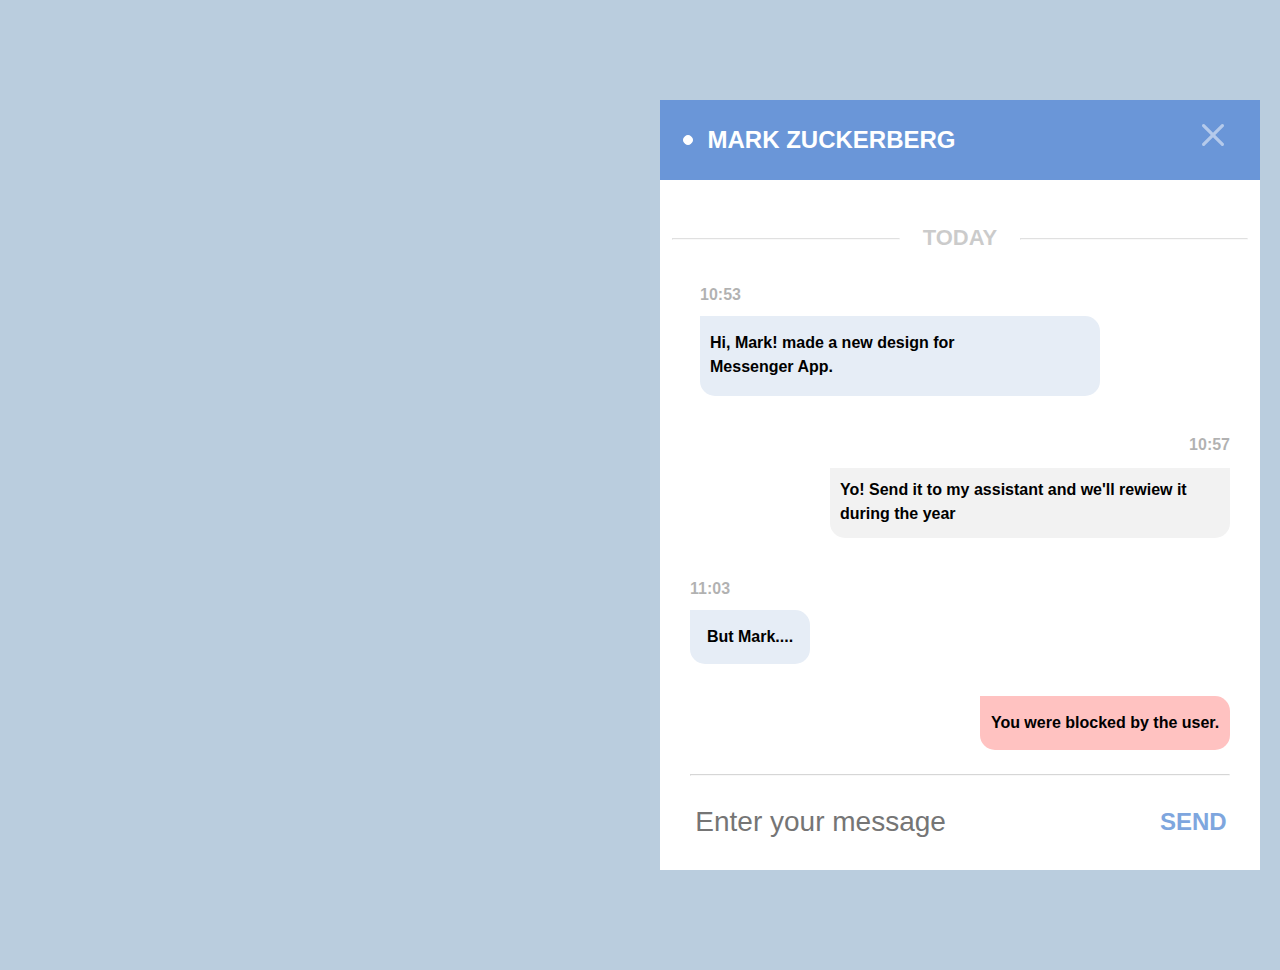
<file: index.html>
<!DOCTYPE html>
<html lang="en">

<head>
    <meta charset="UTF-8">
    <meta http-equiv="X-UA-Compatible" content="IE=edge">
    <meta name="viewport" content="width=device-width, initial-scale=1.0">
    <link rel="stylesheet" href="https://cdn.jsdelivr.net/npm/bootstrap-icons@1.3.0/font/bootstrap-icons.css">
    <link rel="stylesheet" href="./css/main.min.css">
    <title>SCSS STARTER</title>
</head>

<body>
    <header class="hero__wrapper">
        <div class="hero__container">
            <div class="hero__radio">
                <div class="hero__top">
                    <span class="hero__radio-logo"></span>
                    <h1 class="hero__title">MARK ZUCKERBERG</h1>
                </div>
                <div>
                    <i class="bi bi-x"></i>
                </div>

            </div>
            <div class="main__horiziontal">
                <div class="main__hr">
                    <hr>
                </div>
                <h3 class="main__title">TODAY</h3>
                <div class="main__hr">
                    <hr>
                </div>
            </div>

            <div class="main__container">
                <div class="main_wrapper">
                    <p class="main__time">
                        10:53
                    </p>

                    <p class="main__text">Hi, Mark! made a new design for <br> Messenger App.
                    </p>
                </div>
            </div>

            <section class="section__one">

                <div class="section__wrapper">
                    <p class="section__time">
                        10:57
                    </p>
                    <p class="section__text">Yo! Send it to my assistant and we'll rewiew it during the year</p>
                </div>

            </section>

            <section class="section__too">
                <div class="section__too-wrapper">
                    <p class="section__too-time">
                        11:03
                    </p>

                    <p class="section__too-text"> But Mark....
                    </p>
                </div>
            </section>

            <section class="section__end">

                <div class="section__end-wrapper">
                    <p class="section__end-text">You were blocked by the user.</p>
                </div>

            </section>

            <div class="hr__width">
                <hr>
            </div>

            <div class="input__wrapper">
                <div class="input__width">
                    <input class="input__width-none" type="text" name="" id="" placeholder="Enter your message">
                </div>

                <div class="input__title">
                    <h2>SEND</h2>
                </div>

            </div>




        </div>




    </header>



</body>

</html>
</file>
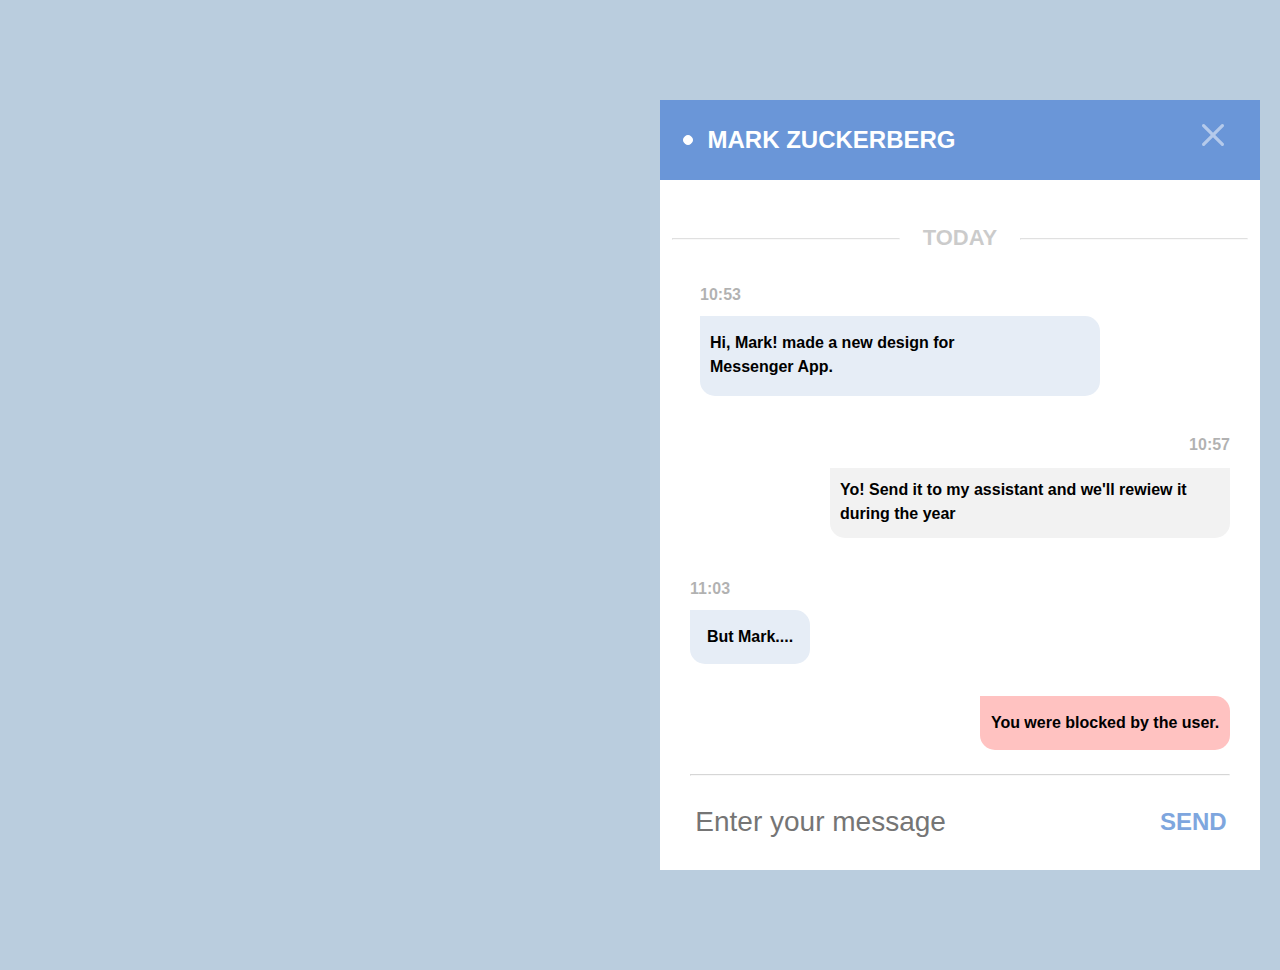
<file: index.html.html>
<!DOCTYPE html>
<html lang="en">

<head>
    <meta charset="UTF-8">
    <meta http-equiv="X-UA-Compatible" content="IE=edge">
    <meta name="viewport" content="width=device-width, initial-scale=1.0">
    <link rel="stylesheet" href="https://cdn.jsdelivr.net/npm/bootstrap-icons@1.3.0/font/bootstrap-icons.css">
    <link rel="stylesheet" href="./css/main.min.css">
    <title>SCSS STARTER</title>
</head>

<body>
    <header class="hero__wrapper">
        <div class="hero__container">
            <div class="hero__radio">
                <div class="hero__top">
                    <span class="hero__radio-logo"></span>
                    <h1 class="hero__title">MARK ZUCKERBERG</h1>
                </div>
                <div>
                    <i class="bi bi-x"></i>
                </div>

            </div>
            <div class="main__horiziontal">
                <div class="main__hr">
                    <hr>
                </div>
                <h3 class="main__title">TODAY</h3>
                <div class="main__hr">
                    <hr>
                </div>
            </div>

            <div class="main__container">
                <div class="main_wrapper">
                    <p class="main__time">
                        10:53
                    </p>

                    <p class="main__text">Hi, Mark! made a new design for <br> Messenger App.
                    </p>
                </div>
            </div>

            <section class="section__one">

                <div class="section__wrapper">
                    <p class="section__time">
                        10:57
                    </p>
                    <p class="section__text">Yo! Send it to my assistant and we'll rewiew it during the year</p>
                </div>

            </section>

            <section class="section__too">
                <div class="section__too-wrapper">
                    <p class="section__too-time">
                        11:03
                    </p>

                    <p class="section__too-text"> But Mark....
                    </p>
                </div>
            </section>

            <section class="section__end">

                <div class="section__end-wrapper">
                    <p class="section__end-text">You were blocked by the user.</p>
                </div>

            </section>

            <div class="hr__width">
                <hr>
            </div>

            <div class="input__wrapper">
                <div class="input__width">
                    <input class="input__width-none" type="text" name="" id="" placeholder="Enter your message">
                </div>

                <div class="input__title">
                    <h2>SEND</h2>
                </div>

            </div>




        </div>




    </header>



</body>

</html>
</file>
<file: css/main.min.css>
/*! normalize.css v8.0.1 | MIT License | github.com/necolas/normalize.css */@import"https://cdn.jsdelivr.net/npm/bootstrap-icons@1.3.0/font/bootstrap-icons.css";html{line-height:1.15;-webkit-text-size-adjust:100%}body{margin:0}main{display:block}h1{font-size:2em;margin:.67em 0}hr{box-sizing:content-box}pre{font-family:monospace,monospace;font-size:1em}a{background-color:rgba(0,0,0,0)}abbr[title]{border-bottom:none;text-decoration:underline;-webkit-text-decoration:underline dotted;text-decoration:underline dotted}b,strong{font-weight:bolder}code,kbd,samp{font-family:monospace,monospace;font-size:1em}small{font-size:80%}sub,sup{font-size:75%;line-height:0;position:relative;vertical-align:baseline}sub{bottom:-0.25em}sup{top:-0.5em}img{border-style:none}button,input,optgroup,select,textarea{font-family:inherit;font-size:100%;line-height:1.15;margin:0}button,input{overflow:visible}button,select{text-transform:none}button,[type=button],[type=reset],[type=submit]{-webkit-appearance:button}button::-moz-focus-inner,[type=button]::-moz-focus-inner,[type=reset]::-moz-focus-inner,[type=submit]::-moz-focus-inner{border-style:none;padding:0}button:-moz-focusring,[type=button]:-moz-focusring,[type=reset]:-moz-focusring,[type=submit]:-moz-focusring{outline:1px dotted ButtonText}fieldset{padding:.35em .75em .625em}legend{box-sizing:border-box;color:inherit;display:table;max-width:100%;padding:0;white-space:normal}progress{vertical-align:baseline}textarea{overflow:auto}[type=checkbox],[type=radio]{box-sizing:border-box;padding:0}[type=number]::-webkit-inner-spin-button,[type=number]::-webkit-outer-spin-button{height:auto}[type=search]{-webkit-appearance:textfield;outline-offset:-2px}[type=search]::-webkit-search-decoration{-webkit-appearance:none}::-webkit-file-upload-button{-webkit-appearance:button;font:inherit}details{display:block}summary{display:list-item}template{display:none}[hidden]{display:none}html{height:100%;scroll-behavior:smooth;box-sizing:border-box}*,*::before,*::after{box-sizing:inherit}body{background-color:#b5cadc;display:flex;flex-direction:column;height:100%;font-family:"Arial",sans-serif;font-size:16px;line-height:1.5}img{max-width:100%;height:auto;vertical-align:middle}.main{flex-grow:1}.hero__wrapper{width:1920px;background-color:#bacdde}.hero__wrapper .hero__container{width:600px;height:770px;margin:100px auto;background-color:#fff}.hero__wrapper .hero__container .hero__top{width:60%;display:flex;align-items:center;gap:15px}.hero__wrapper .hero__container .hero__radio{background-color:#6a96d8;width:100%;height:80px;display:flex;justify-content:space-around}.hero__wrapper .hero__container .hero__title{color:#fff;font-size:24px}.hero__wrapper .hero__container .hero__radio-logo{width:10px;height:10px;background:#fff;border-radius:50%;border:1px solid #fff;-webkit-border-radius:50%;-moz-border-radius:50%;-ms-border-radius:50%;-o-border-radius:50%}.hero__wrapper .hero__container i{cursor:pointer;font-size:50px;color:#fff;margin-left:100px;opacity:.5}.hero__wrapper .hero__container i:hover{opacity:1}.hero__wrapper .main__horiziontal{width:100%;height:30px;display:flex;margin-top:50px;justify-content:space-around}.hero__wrapper .main__horiziontal .main__hr{width:38%;border:none;overflow:none;opacity:.3;border:none;height:3px}.hero__wrapper .main__horiziontal .main__title{position:relative;bottom:31px;font-size:22px;font-weight:600;color:#000;opacity:.2}.hero__wrapper .main__container{width:100%;margin-left:40px}.hero__wrapper .main__container .main__wrapper{width:90%;height:60px}.hero__wrapper .main__container .main__time{color:#000;opacity:.3;font-weight:700;position:relative;top:7px}.hero__wrapper .main__container .main__text{width:400px;height:80px;padding:15px 10px;font-weight:700;border-radius:0px 15px 15px 15px;background-color:#e6edf6;-webkit-border-radius:0px 15px 15px 15px;-moz-border-radius:0px 15px 15px 15px;-ms-border-radius:0px 15px 15px 15px;-o-border-radius:0px 15px 15px 15px}.hero__wrapper .section__one{width:100%;justify-content:flex-end;display:flex}.hero__wrapper .section__wrapper{margin-right:30px}.hero__wrapper .section__time{display:flex;justify-content:flex-end;color:#000;opacity:.3;position:relative;top:5px;font-weight:700}.hero__wrapper .section__text{padding:10px 10px;background-color:#f2f2f2;width:400px;height:70px;font-weight:700;border-radius:0px 0 15px 15px;-webkit-border-radius:0px 0 15px 15px;-moz-border-radius:0px 0 15px 15px;-ms-border-radius:0px 0 15px 15px;-o-border-radius:0px 0 15px 15px}.hero__wrapper .section__too{width:100%}.hero__wrapper .section__too-wrapper{margin-left:30px}.hero__wrapper .section__too-time{color:#000;opacity:.3;font-weight:700;position:relative;top:7px}.hero__wrapper .section__too-text{padding:15px 10px;background-color:#e6edf6;width:120px;font-weight:700;text-align:center;border-radius:0 15px 15px 15px;-webkit-border-radius:0 15px 15px 15px;-moz-border-radius:0 15px 15px 15px;-ms-border-radius:0 15px 15px 15px;-o-border-radius:0 15px 15px 15px}.hero__wrapper .section__end{width:100%;align-items:center;display:flex;justify-content:flex-end}.hero__wrapper .section__end-wrapper{margin-right:30px}.hero__wrapper .section__end-text{text-align:center;padding:15px 0;background-color:#ffc2c1;font-weight:700;width:250px;border-radius:0 15px 15px 15px;-webkit-border-radius:0 15px 15px 15px;-moz-border-radius:0 15px 15px 15px;-ms-border-radius:0 15px 15px 15px;-o-border-radius:0 15px 15px 15px}.hero__wrapper .hr__width{width:90%;margin:0 auto;opacity:.4}.hero__wrapper .input__wrapper{gap:50px;width:100%;display:flex;justify-content:space-around;align-items:center}.hero__wrapper .input__width{width:50%;margin-right:50px;border:none;outline:none}.hero__wrapper .input__width-none{border:none;outline:none;font-size:28px}.hero__wrapper .input__title{color:#5f90d7;opacity:.8;cursor:pointer}/*# sourceMappingURL=main.min.css.map */
</file>
